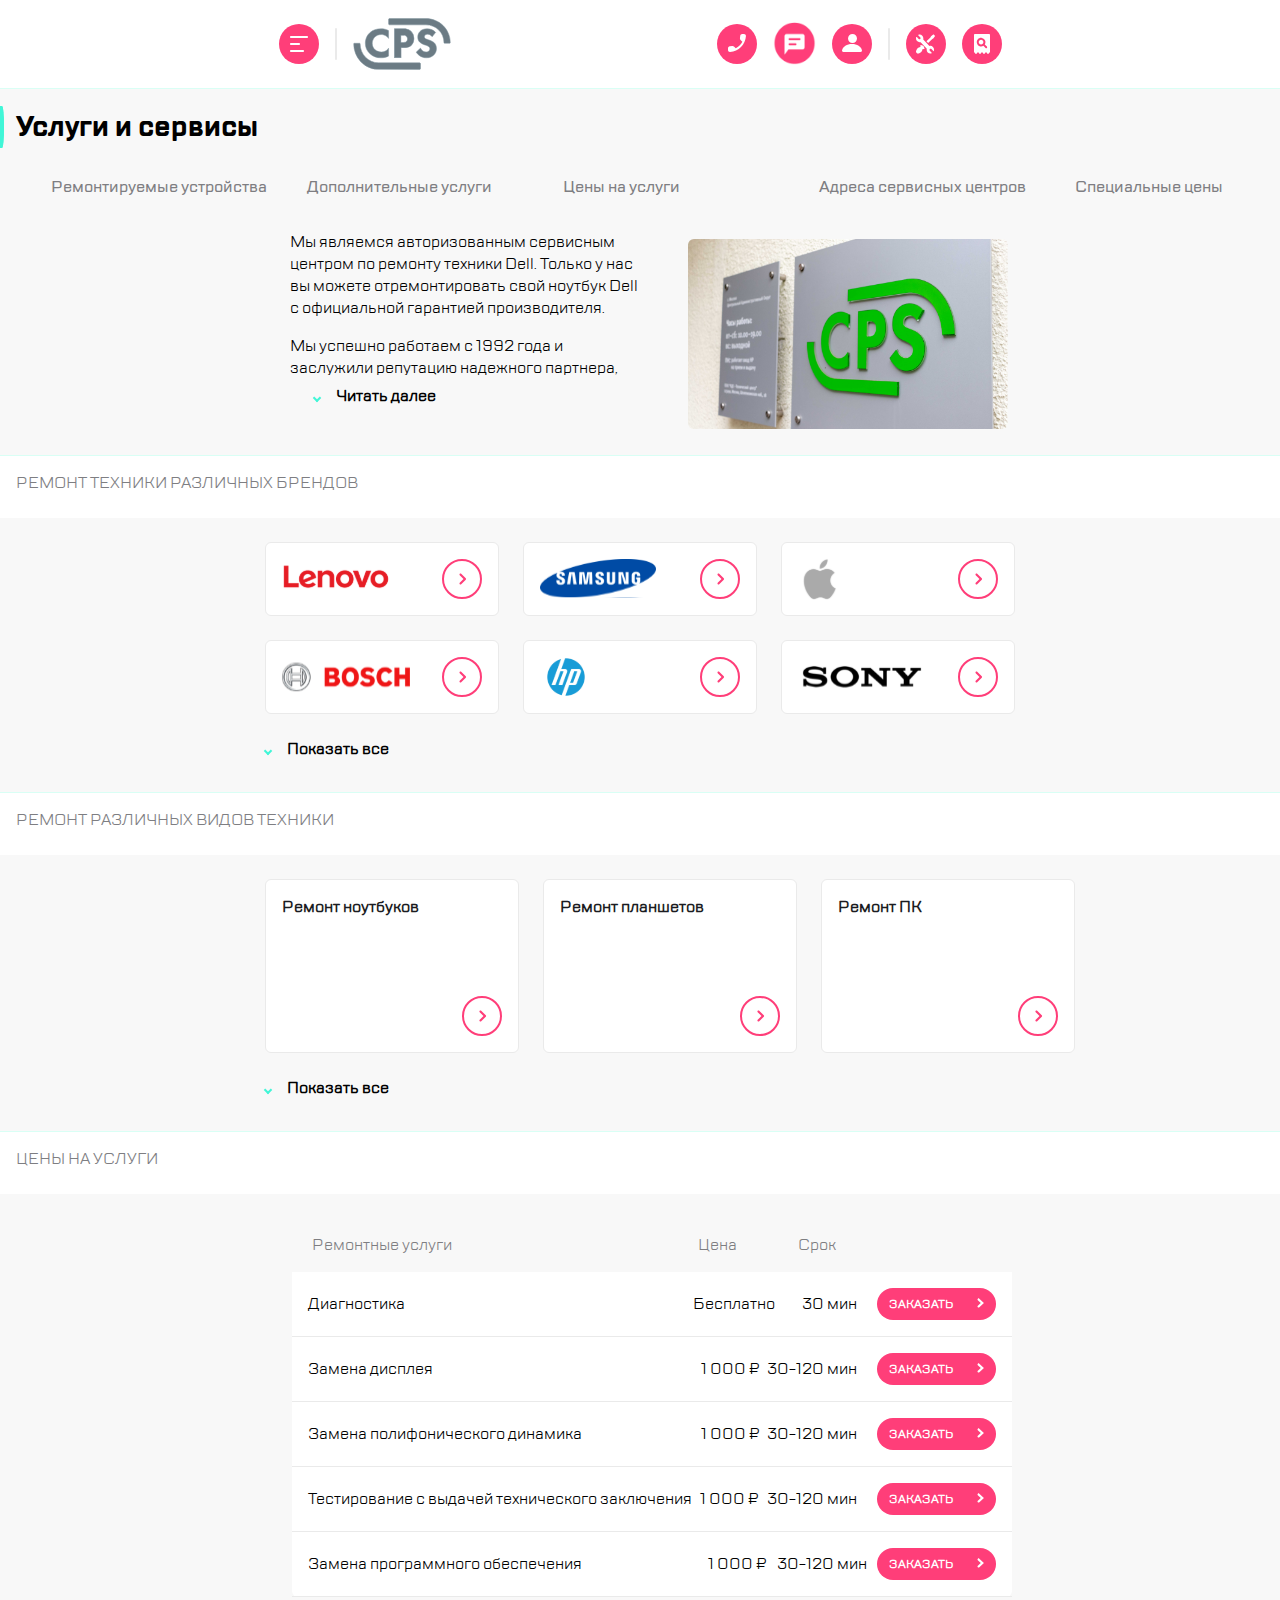
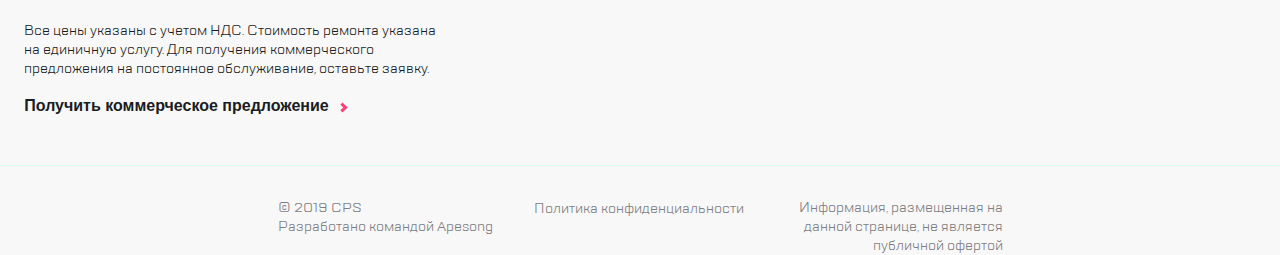
<file: index.html>
<!DOCTYPE html>
<html lang="ru">
<head>
    <meta charset="UTF-8">
    <meta name="viewport" content="width=device-width,user-scalable=no,initial-scale=1,maximum-scale=1,minimum-scale=1">
    <meta http-equiv="X-UA-Compatible" content="ie=edge">
    <title>Maket4</title>
<link href="style.css" rel="stylesheet"></head>
<body> 
        <div class="container">
        <div class="icons">
          <button tabindex="1" id="modal_menu__open" aria-label="Open menu"><span class="el-menu hide-l"><img src="img/menu.svg" class="icon-menu"></span></button>
          <div id="modal_menu">
  <div class="hamburger-menu">
    <div class="menu__box">
      <div class="menu__header">
        <span class="modal_menu__close menu__el-cancel hide-l"><img src="img/cancel.svg" class="menu__icon-cancel"></span>
        <img src="img/logo.svg" class="menu__icon-logo" alt="Photo">
        <button aria-label="Site search" type="button" class="modal_menu__button"><span class="menu__el-loop"><img src="img/loop.svg" class="menu__icon-loop"></span></button>
      </div>
      <ul class="menu__box-list">
        <li><a href="#" aria-label="Go to the repair section" class="menu__item">Ремонт техники</a></li>
        <li><a href="#" aria-label="Go to the section about services and services" class="menu__item">Услуги и сервисы</a></li>
        <li><a href="#" aria-label="Information for corporate clients" class="menu__item">Корпоративным клиентам</a></li>
        <li><a href="#" aria-label="Information for sellers of equipment" class="menu__item">Продавцам техники</a></li>
        <li><a href="#" aria-label="Information for partners" class="menu__item">Партнерам</a></li>
        <li><a href="#" aria-label="Information for manufacturers" class="menu__item">Производителям</a></li>
        <li><a href="#" aria-label="Addresses of our service centers" class="menu__item">Наши сервисные центры</a></li>
        <li><a href="#" aria-label="Go to contacts" class="menu__item">Контакты</a></li>
      </ul>
      <div class="menu__footer">
        <div class="icons-menu__footer">
          <button aria-label="Request a call" type="button" id="modal_call__open"><span class="menu__el-phone"><img src="img/phone.svg" class="menu__icon-phone"></span></button>
          <div id="modal_call">
            <div class="modal_call__content">
              <span class="modal_call__close modal_call__el-cancel"><img src="img/cancel.svg" class="modal_call__icon-cancel"></span>
              <p class="modal_call__title">Заказать звонок</p>
              <form action="/examples/php-scripts/telephone.php" method="post">
                <p><input type="tel" name="phone_number" class="modal_call__phone_form" list="tel-list" placeholder="Телефон" pattern="\+7\s?[\(]{0,1}9[0-9]{2}[\)]{0,1}\s?\d{3}[-]{0,1}\d{2}[-]{0,1}\d{2}"></p>
                <p class="modal_call__warning">Нажимая “отправить”, вы даете согласие на <a href="#" class="modal_call__warning_link">обработку персональных данных</a> и соглашаетесь с нашей <a href="#" class="modal_call__warning_link">политикой конфиденциальности</a></p>
                <p class="modal_call__send_form"><input type="submit" value="ОТПРАВИТЬ" class="modal_call__send_form_btn"><span><img src="img/arrowwhite.svg"></span></p>
                </form>
            </div>
          </div>
          <button aria-label="Go to chat" type="button"><img src="img/sms.png" class="menu__icon-sms"></button>
          <button aria-label="Go to my profile" type="button"><span class="menu__el-profile"><img src="img/profile.svg" class="menu__icon-profile"></span></button>
      </div>
      <div class="contacts">
        <a href="mailto:mail@cps.com">mail@cps.com</a>
        <a href="tel:8800890890">8 800 890 890</a>
      </div>  
        <ul class="lng">
          <li><button aria-label="Change language to Russian" autofocus type="button">RU</button></li>
          <li><button aria-label="Change language to English" type="button">EN</button></li>
          <li><button aria-label="Change language to Chinese" type="button">CN</button></li>
        </ul>
      </div>
      </div>
  </div>
</div>
          <img src="img/line.svg" class="icon-line hide-s hide-l">
          <img src="img/logo.svg" class="icon-logo hide-l">
          <button tabindex="1" aria-label="Open contacts" type="button"><span class="el-phone hide-l"><img src="img/phone.svg" class="hide-s icon-phone"></span></button>
          <button tabindex="2" aria-label="Open chat" type="button"><img src="img/sms.png" class="icon-sms hide-s hide-l"></button>
          <button tabindex="3" aria-label="Open profile" type="button"><span class="el-profile hide-l"><img src="img/profile.svg" class="hide-s icon-profile"></span></button>
          <img src="img/line.svg" class="icon-line hide-l">
          <button tabindex="4" aria-label="Write an application" type="button"><p class="icon-text_write hide-s hide-m">Статус ремонта</p><span class="el-settings"><img src="img/settings.svg" class="icon-settings"></span></button>
          <button tabindex="5" aria-label="Check my repair status" type="button"><p class="icon-text_check hide-s hide-m">Оставить заявку</p><span class="el-search"><img src="img/search.svg" class="icon-search"></span></button>
        </div>
        <div class="menu-header">
          <h1 class="title">Услуги и сервисы</h1>
          <div class="carousel">
            <div class="menu">
             <div class="menu-list hide-s hide-m menu-list_brand"><button tabindex="6" aria-label="See all brands" type="button">Ремонтируемые бренды</button></div>
             <div class="menu-list menu-list_device"><button tabindex="7" type="button" aria-label="See all devices" value="focus">Ремонтируемые устройства</button></div>
             <div class="menu-list hide-l menu-list_service"><button tabindex="8" aria-label="View additional services" type="button">Дополнительные услуги</button></div>
             <div class="menu-list menu-list_price"><button tabindex="9" aria-label="See prices fr services" type="button">Цены на услуги</button></div>
             <div class="menu-list menu-list_adress"><button tabindex="10" aria-label="View addresses of service centers" type="button">Адреса сервисных центров</button></div>
             <div class="menu-list menu-list_srecprice"><button tabindex="11" aria-label="See srecial prices" type="button">Специальные цены</button></div>
             <div class="menu-list menu-list_review"><button tabindex="12" aria-label="See reviews" type="button">Отзывы</button></div>
            </div>
          </div>
        </div>
      </div>
      
      <main class="about">
      <div class="spoiler">
        <label for="button" class="label__spoiler">Читать далее</label>
        <input tabindex="13" type="checkbox" id="button">
        <div class="xpandable-block">
          <p>Мы являемся авторизованным сервисным центром по ремонту техники Dell. Только у нас вы можете отремонтировать свой ноутбук Dell с официальной гарантией производителя.</p>
          <p>Мы успешно работаем с 1992 года и заслужили репутацию надежного партнера, что подтверждает большое количество постоянных клиентов. Мы гордимся тем, что к нам обращаются по рекомендациям и, в свою очередь, советуют нас родным и близким.</p></div>
        </div>
        <img src="img/Photo.png" alt="Photo" class="photo">
          <div class="wrapper-title"><h1 class="wrapper-title_title">Ремонт техники различных брендов</h1></div>
          <div class="swiper">
            <div class="swiper-wrapper brand_wrapper">
                  <div class="swiper-slide brand-slide">
                    <div class="brand-wrapper_slide">
                    <img src="img/lenovo.svg">
                    <button tabindex="14" aria-label="Open section lenovo" type="button" class="brand_slider-button"><span><img src="img/arrow.svg" class="arrow"></span></button>
                  </div>
                  </div>
                  <div class="swiper-slide brand-slide">
                    <div class="brand-wrapper_slide">
                    <img src="img/samsung.svg">
                    <button tabindex="15" aria-label="Open section samsung" type="button" class="brand_slider-button"><span><img src="img/arrow.svg" class="arrow"></span></button>
                  </div>
                  </div>
                  <div class="swiper-slide brand-slide">
                    <div class="brand-wrapper_slide">
                    <img src="img/apple.svg">
                    <button tabindex="16" aria-label="Open section apple" type="button" class="brand_slider-button"><span><img src="img/arrow.svg" class="arrow"></span></button>
                  </div>
                  </div>
                  <div class="swiper-slide brand-slide">
                    <div class="brand-wrapper_slide">
                    <img src="img/bosh.svg">
                    <button tabindex="17" aria-label="Open section bosh" type="button" class="brand_slider-button"><span><img src="img/arrow.svg" class="arrow"></span></button>
                  </div>
                  </div>
                  <div class="swiper-slide brand-slide">
                    <div class="brand-wrapper_slide">
                    <img src="img/hp.svg">
                    <button tabindex="18" aria-label="Open section hp" type="button" class="brand_slider-button"><span><img src="img/arrow.svg" class="arrow"></span></button>
                  </div>
                  </div>
                  <div class="swiper-slide hide-m brand-slide">
                    <div class="brand-wrapper_slide">
                    <img src="img/acer.svg">
                    <button tabindex="19" aria-label="Open section acer" type="button" class="brand_slider-button"><span><img src="img/arrow.svg" class="arrow"></span></button>
                  </div>
                  </div>
                  <div class="swiper-slide hide-m brand-slide">
                    <div class="brand-wrapper_slide">
                    <img src="img/viewsonic.svg">
                    <button tabindex="20" aria-label="Open section viewsonic" type="button" class="brand_slider-button"><span><img src="img/arrow.svg" class="arrow"></span></button>
                  </div>
                  </div>
                  <div class="swiper-slide brand-slide">
                    <div class="brand-wrapper_slide">
                    <img src="img/sony.svg">
                    <button tabindex="21" aria-label="Open section sony" type="button" class="brand_slider-button"><span><img src="img/arrow.svg" class="arrow"></span></button>
                  </div>
                  </div>
                  <div id="contentSpoilerBrand"><div class="open_slider_brand">
                  <div class="swiper-slide brand-slide">
                    <div class="brand-wrapper_slide">
                    <img src="img/lenovo.svg">
                    <button tabindex="22" aria-label="Open section lenovo" type="button" class="brand_slider-button"><span><img src="img/arrow.svg" class="arrow"></span></button>
                  </div>
                  </div>
                  <div class="swiper-slide hide-s brand-slide">
                    <div class="brand-wrapper_slide">
                    <img src="img/samsung.svg">
                    <button tabindex="23" aria-label="Open section samsung" type="button" class="brand_slider-button"><span><img src="img/arrow.svg" class="arrow"></span></button>
                  </div>
                  </div>
                  <div class="swiper-slide hide-s brand-slide">
                    <div class="brand-wrapper_slide">
                    <img src="img/apple.svg">
                    <button tabindex="24" aria-label="Open section apple" type="button" class="brand_slider-button"><span><img src="img/arrow.svg" class="arrow"></span></button>
                  </div>
                  </div>
                </div>
                </div>
                <a href="javascript:SpoilerBrand();" class="link_spoiler__brand" id="linkSpoilerBrand">Показать все</a>
            </div>
            <div class="swiper-pagination"></div>
          </div>
  <div class="wrapper-title"><h1 class="wrapper-title_title">Ремонт различных видов техники</h1></div>
  <div class="swiper">
    <div class="swiper-wrapper service_wrapper">
          <div class="swiper-slide service-slide">
            <div class="service_swiper-slide">
            <p>Ремонт ноутбуков</p>
            <button tabindex="25" aria-label="Open laptop repair section" type="button" class="service_slider-button"><span><img src="img/arrow.svg" class="arrow"></span></button>
          </div>
          </div>
          <div class="swiper-slide service-slide">
            <div class="service_swiper-slide">
            <p>Ремонт планшетов</p>
            <button tabindex="26" aria-label="Open the tablet repair section" type="button" class="service_slider-button"><span><img src="img/arrow.svg" class="arrow"></span></button>
          </div>
          </div>
          <div class="swiper-slide service-slide">
            <div class="service_swiper-slide">
            <p>Ремонт ПК</p>
            <button tabindex="27" aria-label="Open pc repair section" type="button" class="service_slider-button"><span><img src="img/arrow.svg" class="arrow"></span></button>
        </div>
          </div>
          <div class="swiper-slide hide-s hide-m service-slide">
            <div class="service_swiper-slide">
            <p>Ремонт мониторов</p>
            <button tabindex="28" aria-label="Open the monitor repair section" type="button" class="service_slider-button"><span><img src="img/arrow.svg" class="arrow"></span></button>
          </div>
          </div>
          <div class="swiper-slide service-slide hide-m hide-l">
            <div class="service_swiper-slide">
            <p>Ремонт ноутбуков</p>
            <button tabindex="29" aria-label="Open laptop repair section" type="button" class="service_slider-button"><span><img src="img/arrow.svg" class="arrow"></span></button>
          </div>
          </div>
          <div class="swiper-slide service-slide hide-m hide-l">
            <div class="service_swiper-slide">
            <p>Ремонт планшетов</p>
            <button tabindex="30" aria-label="Open the tablet repair section" type="button" class="service_slider-button"><span><img src="img/arrow.svg" class="arrow"></span></button>
          </div>
          </div>
          <div class="swiper-slide hide-m service-slide hide-l">
            <div class="service_swiper-slide">
            <p>Ремонт ПК</p>
            <button tabindex="31" aria-label="Open pc repair section" type="button" class="service_slider-button"><span><img src="img/arrow.svg" class="arrow"></span></button>
          </div>
          </div>
          <div class="swiper-slide service-slide hide-m hide-l">
            <div class="service_swiper-slide">
            <p>Ремонт мониторов</p>
            <button tabindex="32" aria-label="Open the monitor repair section" type="button" class="service_slider-button"><span><img src="img/arrow.svg" class="arrow"></span></button>
          </div>
          </div>
          <div class="swiper-slide service-slide hide-m hide-l">
            <div class="service_swiper-slide">
            <p>Ремонт ноутбуков</p>
            <button tabindex="33" aria-label="Open laptop repair section" type="button" class="service_slider-button"><span><img src="img/arrow.svg" class="arrow"></span></button>
          </div>
          </div>
          <div id="contentSpoilerService"><div class="open_slider_service hide-s">
          <div class="swiper-slide service-slide">
            <div class="service_swiper-slide">
            <p>Ремонт ноутбуков</p>
            <button tabindex="34" aria-label="Open laptop repair section" type="button" class="service_slider-button"><span><img src="img/arrow.svg" class="arrow"></span></button>
          </div>
          </div>
          <div class="swiper-slide hide-m service-slide">
            <div class="service_swiper-slide">
            <p>Ремонт планшетов</p>
            <button tabindex="35" aria-label="Open the tablet repair section" type="button" class="service_slider-button"><span><img src="img/arrow.svg" class="arrow"></span></button>
          </div>
          </div>
          <div class="swiper-slide hide-m service-slide">
            <div class="service_swiper-slide">
            <p>Ремонт ПК</p>
            <button tabindex="36" aria-label="Open pc repair section" type="button" class="service_slider-button"><span><img src="img/arrow.svg" class="arrow"></span></button>
          </div>
          </div>
          <div class="swiper-slide service-slide">
            <div class="service_swiper-slide">
            <p>Ремонт мониторов</p>
            <button tabindex="37" aria-label="Open the monitor repair section" type="button" class="service_slider-button"><span><img src="img/arrow.svg" class="arrow"></span></button>
          </div>
          </div>
          <div class="swiper-slide service-slide">
            <div class="service_swiper-slide">
            <p>Ремонт ноутбуков</p>
            <button tabindex="38" aria-label="Open laptop repair section" type="button" class="service_slider-button"><span><img src="img/arrow.svg" class="arrow"></span></button>
          </div>
          </div>
          <div class="swiper-slide service-slide">
            <div class="service_swiper-slide">
            <p>Ремонт планшетов</p>
            <button tabindex="39" aria-label="Open the tablet repair section" type="button" class="service_slider-button"><span><img src="img/arrow.svg" class="arrow"></span></button>
          </div>
          </div>
          <div class="swiper-slide service-slide">
            <div class="service_swiper-slide">
            <p>Ремонт ПК</p>
            <button tabindex="40" aria-label="Open pc repair section" type="button" class="service_slider-button"><span><img src="img/arrow.svg" class="arrow"></span></button>
          </div>
          </div>
        </div>
      </div>
      <a href="javascript:SpoilerService();" class="link_spoiler__service" id="linkSpoilerService">Показать все</a>
    </div>
    <div class="swiper-pagination"></div>
  </div>
  <div class="wrapper-title"><h1 class="wrapper-title_title">Цены на услуги</h1></div>
  <div class="swiper price_swiper">
    <div class="swiper-wrapper price_swiper-wrapper">
    <div class="price_swiper-wrapper hide-s">
        <div class="price-slider__services">
          <p class="price-slider__services_service">Ремонтные услуги</p>
          <p class="price-slider__services_price">Цена</p>
          <p class="price-slider__services_date">Срок</p>
      </div>
    </div>
        <div class="swiper-slide hide-m hide-l price-slide">
          <div class="price_swiper-slide">
            <p class="service-list">Ремонтные услуги</p>
            <p class="service">Тестирование с выдачей технического заключения</p>
            <p class="price-list">Цена</p>
            <p class="price">Бесплатно</p>
            <p class="date-list">Срок</p>
            <span class="price_span">
              <p class="date">30-120 мин</p>
              <button tabindex="41" aria-label="Checkout" type="button" class="price-slider_button">Заказать<span><img src="img/arrowwhite.svg"></span></button>
            </span>
        </div>
      </div>
          <div class="swiper-slide price-slide hide-m hide-l">
            <div class="price_swiper-slide">
            <p class="service-list">Ремонтные услуги</p>
            <p class="service service_diagnostic">Диагностика</p>
            <p class="price-list">Цена</p>
            <p class="price">Бесплатно</p>
            <p class="date-list">Срок</p>
            <span class="price_span">
              <p class="date">30-120 мин</p>
              <button tabindex="42" aria-label="Checkout" type="button" class="price-slider_button">Заказать<span><img src="img/arrowwhite.svg"></span></button>
            </span>
          </div>
          </div>
          <div class="swiper-slide price-slide hide-s">
            <div class="price_swiper-slide">
            <p class="service-list hide-m hide-l">Ремонтные услуги</p>
            <p class="service service_diagnostic">Диагностика</p>
            <p class="price-list hide-m hide-l">Цена</p>
            <p class="price">Бесплатно</p>
            <p class="date-list hide-m hide-l">Срок</p>
            <span class="price_span">
              <p class="date">30 мин</p>
              <button tabindex="43" aria-label="Checkout" type="button" class="price-slider_button">Заказать<span><img src="img/arrowwhite.svg"></span></button>
            </span>
          </div>
          </div>
        <div class="swiper-slide price-slide">
          <div class="price_swiper-slide">
            <p class="service-list hide-m hide-l">Ремонтные услуги</p>
            <p class="service service_display">Замена дисплея</p>
            <p class="price-list hide-m hide-l">Цена</p>
            <p class="price">1 000 ₽</p>
            <p class="date-list hide-m hide-l">Срок</p>
            <span class="price_span">
              <p class="date">30-120 мин</p>
              <button tabindex="44" aria-label="Checkout" type="button" class="price-slider_button">Заказать<span><img src="img/arrowwhite.svg"></span></button>
            </span>
          </div>
        </div>
          <div class="swiper-slide price-slide">
            <div class="price_swiper-slide">
            <p class="service-list hide-m hide-l">Ремонтные услуги</p>
            <p class="service service_speaker">Замена полифонического динамика</p>
            <p class="price-list hide-m hide-l">Цена</p>
            <p class="price">1 000 ₽</p>
            <p class="date-list hide-m hide-l">Срок</p>
            <span class="price_span">
              <p class="date">30-120 мин</p>
              <button tabindex="45" aria-label="Checkout" type="button" class="price-slider_button">Заказать<span><img src="img/arrowwhite.svg"></span></button>
            </span>
          </div>
          </div>
          <div class="swiper-slide price-slide">
            <div class="price_swiper-slide">
            <p class="service-list hide-m hide-l">Ремонтные услуги</p>
            <p class="service service_test">Тестирование с выдачей технического заключения</p>
            <p class="price-list hide-m hide-l">Цена</p>
            <p class="price">1 000 ₽</p>
            <p class="date-list hide-m hide-l">Срок</p>
            <span class="price_span">
              <p class="date">30-120 мин</p>
              <button tabindex="46" aria-label="Checkout" type="button" class="price-slider_button">Заказать<span><img src="img/arrowwhite.svg"></span></button>
            </span>
          </div>
          </div>
          <div class="hide-s price_swiper-slide">
            <p class="service service_software">Замена программного обеспечения</p>
            <p class="price price_software">1 000 ₽</p>
            <p class="date">30-120 мин</p>
            <button tabindex="47" aria-label="Checkout" type="button" class="price-slider_button">Заказать<span><img src="img/arrowwhite.svg"></span></button>
          </div>
        </div>
        <div class="swiper-pagination"></div>
    </div>
          <div class="warning">
            <p class="text_warning">Все цены указаны с учетом НДС. Стоимость ремонта указана на единичную услугу. Для получения коммерческого предложения на постоянное обслуживание, оставьте заявку.</p>
          </div>
          <div class="offer">
            <button tabindex="48" aria-label="Get a commercial offer" type="button" class="offer-button">Получить коммерческое предложение</button>        
          </div>
          </main>
        <footer>
          <div class="page-footer">
            <p class="copyright">© 2019 CPS<br> 
              Разработано командой Apesong</p>
            <button tabindex="49" aria-label="Privacy Policy" type="button" class="policy-button">Политика конфиденциальности</button>
            <p class="disclaimer">Информация, размещенная на данной странице, не является публичной офертой</p>
          </div>
        </footer>
<script src="./src/js/index.js"></script>   
<script>
  function SpoilerBrand() {
    const elementBrand = document.getElementById("contentSpoilerBrand");
            const textBrand = document.getElementById("linkSpoilerBrand");
            if(elementBrand.style.display == "block") {
                  elementBrand.style.display = "none";
              textBrand.innerHTML = "Показать все";
              }
            else {
              elementBrand.style.display = "block";
              textBrand.innerHTML = "Скрыть";
            }
          }
  </script>     
    <script>
      function SpoilerService() {
        const elementService = document.getElementById("contentSpoilerService");
                const textService = document.getElementById("linkSpoilerService");
                if(elementService.style.display == "block") {
                      elementService.style.display = "none";
                  textService.innerHTML = "Показать все";
                  }
                else {
                  elementService.style.display = "block";
                  textService.innerHTML = "Скрыть";
                }
              }
      </script>
<script type="text/javascript" src="./js/bundle.js"></script></body>
</html>
</file>
<file: style.css>
@font-face {
  font-family: 'TTLakes-Medium';
  src: url(./fonts/TTLakes-Medium.eot);
  src: url(./fonts/TTLakes-Medium.eot) format("eot"), url(./fonts/TTLakes-Medium.woff) format("woff"), url(./fonts/TTLakes-Medium.ttf) format("truetype");
  font-weight: normal;
  font-style: normal; }

@font-face {
  font-family: 'TTLakes-Regular';
  src: url(./fonts/TTLakes-Regular.eot);
  src: url(./fonts/TTLakes-Regular.eot) format("eot"), url(./fonts/TTLakes-Regular.woff) format("woff"), url(./fonts/TTLakes-Regular.ttf) format("truetype");
  font-weight: normal;
  font-style: normal; }

@font-face {
  font-family: 'TTLakes-Bold';
  src: url(./fonts/TTLakes-Bold.eot);
  src: url(./fonts/TTLakes-Bold.eot) format("eot"), url(./fonts/TTLakes-Bold.woff) format("woff"), url(./fonts/TTLakes-Bold.ttf) format("truetype");
  font-weight: normal;
  font-style: normal; }

@media (max-width: 991px) {
  body {
    margin: 0;
    padding: 0;
    display: flex;
    overflow-x: hidden;
    justify-content: center;
    flex-direction: column;
    font-family: 'TTLakes-Regular';
    background-color: #f8f8f8; }
  .hide-s {
    display: none !important; }
  .icon-text {
    display: none; }
  .icons {
    width: 320px;
    padding-left: 16px;
    padding-right: 16px;
    display: flex;
    flex-wrap: wrap;
    flex-direction: column;
    height: 88px;
    border-bottom: 1px solid #d9fff5;
    background-color: white;
    justify-content: space-between;
    gap: 16px; }
  .icon-menu {
    width: 18px;
    margin-top: 12px;
    height: 16px; }
  .el-menu {
    display: flex;
    justify-content: center;
    width: 40px;
    margin-top: 24px;
    background-color: #ff3e79;
    border-radius: 50%;
    height: 40px; }
  #modal_menu {
    display: none;
    position: fixed;
    z-index: 1;
    width: 320px;
    height: 100vh;
    background-color: white;
    left: 0; }
  .hamburger-menu {
    width: 320px;
    height: 1024px;
    font-family: 'TTLakes-Regular';
    margin: 0;
    padding: 0;
    box-shadow: 0 0 50px rgba(91, 88, 88, 0.5); }
  .menu__header button {
    display: inline-block;
    border: 0;
    padding: 0;
    margin: 0;
    text-align: center;
    background-color: white;
    cursor: pointer; }
  .menu__box {
    list-style-type: none;
    display: flex;
    flex-direction: column;
    margin-top: -20px;
    padding: 0; }
  .menu__box a {
    text-decoration: none;
    font-size: 16px;
    margin-left: 24px;
    color: black;
    cursor: pointer;
    font-weight: 500; }
  .menu__box a:hover {
    color: #7e7e82;
    transition: all 500ms ease; }
  .menu__box a:hover::before {
    content: '';
    width: 1px;
    margin: 0;
    position: absolute;
    left: 0;
    height: 30px;
    background-color: #41f6d7;
    border-bottom-right-radius: 500%;
    border-top-right-radius: 500%;
    border: 2px solid #41f6d7; }
  .menu__btn:hover {
    cursor: pointer; }
  .menu__header {
    display: flex;
    flex-direction: row;
    flex-wrap: wrap;
    justify-content: flex-start;
    padding-left: 24px;
    margin-top: 24px;
    width: 320px;
    gap: 16px; }
  .menu__icon-cancel {
    width: 16px;
    margin-top: 12px;
    height: 16px; }
  .menu__el-cancel {
    display: flex;
    justify-content: center;
    width: 40px;
    margin-top: 24px;
    margin-right: 5px;
    background-color: #ff3e79;
    border-radius: 50%;
    height: 40px; }
  .modal_menu__close:hover,
  .modal_menu__close:focus {
    cursor: pointer; }
  .menu__icon-logo {
    width: 91px;
    margin-top: 18px;
    margin-right: 65px;
    height: 51px; }
  .menu__icon-loop {
    width: 17px;
    margin-top: 11px;
    height: 17px; }
  .menu__el-loop {
    display: flex;
    margin-top: 24px;
    justify-content: center;
    width: 40px;
    background-color: #ff3e79;
    border-radius: 50%;
    height: 40px; }
  .menu__header button {
    cursor: pointer;
    background-color: white;
    border: 0; }
  .menu__box-list {
    display: flex;
    flex-direction: column;
    font-family: 'TTLakes-Regular';
    gap: 32px;
    margin-top: 30px;
    padding: 0;
    list-style: none; }
  .menu__box-list a {
    text-decoration: none;
    font-size: 16px;
    margin-left: 24px;
    color: black;
    cursor: pointer;
    font-weight: bold; }
  .menu__box-list a:hover {
    color: #7e7e82;
    transition: all 500ms ease; }
  .menu__box-list a:hover::before {
    content: '';
    width: 1px;
    margin: 0;
    position: absolute;
    left: 0;
    height: 30px;
    background-color: #41f6d7;
    border-bottom-right-radius: 500%;
    border-top-right-radius: 500%;
    border: 2px solid #41f6d7; }
  .menu__footer {
    margin-left: 15px;
    padding: 0; }
  .icons-menu__footer {
    display: flex;
    flex-direction: row;
    gap: 10px; }
  .icons-menu__footer button {
    display: inline-block;
    border: 0;
    text-align: center;
    background-color: white;
    cursor: pointer; }
  .menu__icon-phone {
    width: 18px;
    margin-top: 10px;
    height: 18px; }
  .menu__el-phone {
    margin-top: 24px;
    display: flex;
    justify-content: center;
    width: 40px;
    background-color: #ff3e79;
    border-radius: 50%;
    height: 40px; }
  #modal_call {
    display: none;
    position: fixed;
    z-index: 1;
    left: 0;
    top: 0;
    width: 320px;
    height: 100%;
    background-color: white; }
  .modal_call__icon-cancel {
    width: 16px;
    margin-top: 12px;
    height: 16px; }
  .modal_call__el-cancel {
    display: flex;
    justify-content: center;
    width: 40px;
    margin-right: -15px;
    background-color: #ff3e79;
    border-radius: 50%;
    height: 40px; }
  .modal_call__close {
    margin-left: 24px;
    margin-top: 24px;
    margin-bottom: 40px; }
  .modal_call__close:hover,
  .modal_call__close:focus {
    color: black;
    text-decoration: none;
    cursor: pointer; }
  .modal_call__title {
    font-size: 24px;
    font-weight: bold;
    color: #1b1c21;
    margin: 0;
    margin-left: 16px;
    padding: 0;
    margin-bottom: 24px; }
  .modal_call__title::before {
    content: '';
    width: 1px;
    margin: 0;
    position: absolute;
    left: 0;
    height: 30px;
    background-color: #41f6d7;
    border-bottom-right-radius: 500%;
    border-top-right-radius: 500%;
    border: 2px solid #41f6d7; }
  .modal_call__phone_form {
    width: 270px;
    height: 48px;
    border: 1px solid #eaeaea;
    border-radius: 8px;
    font-size: 16px;
    color: #b5b6bc;
    font-family: 'TTLakes-Regular';
    margin-left: 16px;
    padding-left: 16px; }
  .modal_call__send_form:hover {
    cursor: pointer; }
  .modal_call__warning {
    font-size: 14px;
    font-family: 'TTLakes-Regular';
    width: 288px;
    height: 64px;
    font-weight: bold;
    margin-left: 16px;
    color: #7e7e82;
    margin-bottom: 28px; }
  .modal_call__warning_link {
    color: #ff3e79 !important;
    font-size: 14px !important;
    margin: 0 !important;
    font-weight: bold !important;
    font-family: 'TTLakes-Regular'; }
  .modal_call__warning_link:hover {
    color: #ff3e79;
    font-weight: bold; }
  .modal_call__send_form {
    background-color: #ff3e79;
    border-radius: 16px;
    border: 0;
    margin-left: 168px;
    width: 136px;
    height: 32px; }
  .modal_call__send_form_btn {
    color: white;
    font-size: 12px;
    margin-top: 6px;
    margin-left: 15px;
    margin-right: 8px;
    background-color: #ff3e79;
    border: 0;
    font-family: 'TTLakes-Regular';
    font-weight: bold; }
  .menu__icon-sms {
    width: 43px;
    margin-top: 22px;
    height: 43px; }
  .menu__icon-profile {
    width: 20px;
    margin-top: 10px;
    height: 18px; }
  .menu__el-profile {
    margin-top: 24px;
    display: flex;
    justify-content: center;
    width: 40px;
    background-color: #ff3e79;
    border-radius: 50%;
    height: 40px; }
  .contacts {
    display: flex;
    flex-direction: column; }
  .contacts a[href^='mailto:'] {
    font-size: 16px;
    font-weight: 500;
    margin: 0;
    text-decoration: none;
    color: black;
    margin-top: 16px;
    padding: 0; }
  .contacts a[href^='tel:'] {
    font-size: 24px;
    font-weight: bold;
    font-family: 'TTLakes-Bold';
    margin: 0;
    color: black;
    text-decoration: none;
    margin-top: 12px;
    padding: 0; }
  .lng {
    list-style-type: none;
    display: flex;
    flex-direction: row;
    gap: 7px;
    text-transform: uppercase;
    margin: 0;
    padding: 0;
    margin-top: 40px;
    font-size: 24px; }
  .lng button {
    display: inline-block;
    border: 0;
    text-align: center;
    background-color: white;
    cursor: pointer; }
  .lng button:hover {
    color: #7e7e82; }
  .lng button:focus {
    color: #7e7e82;
    outline: none; }
  .icon-logo {
    margin-top: 19px; }
  .icon-line {
    margin-bottom: 24px; }
  .icon-search {
    width: 16px;
    margin-top: 10px;
    height: 20px; }
  .el-search {
    display: flex;
    margin-top: 24px;
    justify-content: center;
    width: 40px;
    background-color: #ff3e79;
    border-radius: 50%;
    height: 40px; }
  .icon-settings {
    width: 19px;
    margin-top: 10px;
    height: 20px; }
  .el-settings {
    margin-top: 24px;
    display: flex;
    justify-content: center;
    width: 40px;
    background-color: #ff3e79;
    border-radius: 50%;
    height: 40px; }
  .icons button {
    display: flex;
    gap: 8px;
    border: 0;
    padding: 0;
    margin: 0;
    text-align: center;
    background-color: #f8f8f8;
    cursor: pointer; }
  .title {
    font-size: 28px;
    font-family: 'TTLakes-Bold'; }
  .title::before {
    content: '';
    margin-right: 12px;
    background-color: #41f6d7;
    border-bottom-right-radius: 500%;
    border-top-right-radius: 500%;
    border: 2px solid #41f6d7; }
  .carousel {
    flex-wrap: wrap;
    display: flex;
    flex-direction: row;
    height: 50px;
    margin-left: 32px;
    width: 100%;
    overflow: hidden; }
  .carousel::-webkit-scrollbar {
    display: none; }
  .menu {
    display: flex;
    margin: 0;
    padding: 0;
    flex-direction: row;
    width: 1545px !important;
    flex-wrap: nowrap; }
  * {
    -webkit-user-select: none;
       -moz-user-select: none;
        -ms-user-select: none;
            user-select: none; }
  .menu-list {
    width: 260px;
    height: 40px; }
  .menu-list button {
    display: inline-block;
    color: #7e7e82;
    background-color: #f8f8f8;
    font-size: 16px;
    border: 0;
    margin-bottom: 22px;
    font-family: 'TTLakes-Medium';
    padding: 8px 16px;
    border: 3px solid transparent;
    font-weight: 500;
    text-align: center;
    cursor: pointer; }
  .menu-list button:hover {
    border: 2px solid #b8ffec;
    border-radius: 6px;
    background-color: white; }
  .about {
    display: flex;
    justify-content: center;
    flex-wrap: wrap; }
  .spoiler {
    margin-left: 18px;
    display: flex;
    flex-direction: column;
    justify-content: center; }
  .spoiler label {
    font-weight: bold; }
  .xpandable-block {
    height: 130px;
    width: 330px;
    overflow: hidden;
    order: 0;
    color: #1b1c21;
    font-weight: 500;
    margin-bottom: 16px; }
  .xpand-button {
    order: 1; }
  input[type='checkbox'] {
    display: none; }
  input[type='checkbox']:checked + .xpandable-block {
    height: auto; }
  .label__spoiler {
    order: 1;
    font-weight: bold;
    align-self: flex-start;
    font-size: 16px;
    color: black;
    cursor: pointer; }
  .label__spoiler::before {
    content: '';
    margin-left: 24px;
    border: solid #41f6d7;
    border-width: 0 2px 2px 0;
    display: inline-block;
    padding: 2px;
    transform: rotate(45deg);
    -webkit-transform: rotate(45deg);
    margin-right: 16px; }
  .photo {
    margin-top: 24px;
    width: 320px;
    margin-bottom: 24px; }
  .wrapper-title {
    border-top: 1px solid #d9fff5;
    background-color: white;
    padding: 16px;
    width: 320px;
    margin: 0;
    margin-bottom: 16px; }
  .wrapper-title_title {
    width: 288px;
    font-size: 16px;
    margin: 0;
    padding: 0;
    text-transform: uppercase;
    color: #7e7e82;
    font-family: 'TTLakes-Regular';
    font-weight: 400; }
  .swiper {
    width: 350px; }
  .brand-wrapper_slide {
    width: 220px;
    height: 72px;
    display: flex;
    align-items: center;
    display: flex;
    justify-content: space-between; }
  .swiper-wrapper {
    display: flex;
    flex-direction: row; }
  .brand-slide {
    width: 220px;
    height: 72px;
    margin-bottom: 16px;
    border-radius: 6px;
    border: 1px solid #eaeaea;
    background-color: white;
    padding: 0 16px 0 16px; }
  .brand_slider-button {
    width: 40px;
    height: 40px;
    background-color: white;
    border-radius: 20px;
    border: 2px solid #ff3e79;
    padding-top: 4px;
    padding-left: 8px; }
  .brand_slider-button:hover {
    cursor: pointer; }
  .arrow {
    width: 8px;
    height: 12px; }
  .swiper-pagination {
    position: relative !important;
    margin-bottom: 10px; }
  .swiper-pagination-bullet {
    width: 12px;
    background: #dddddd;
    height: 12px; }
  .link_spoiler__brand {
    display: none; }
  .swiper-pagination-bullet-active {
    background: #b5b6bc; }
  .service_swiper-wrapper {
    display: flex;
    flex-direction: row; }
  .service_swiper-slide {
    width: 220px;
    height: 140px;
    margin-bottom: 16px;
    border-radius: 6px;
    border: 1px solid #eaeaea;
    background-color: white;
    align-items: center;
    display: flex;
    justify-content: space-between;
    padding: 16px; }
  .service_swiper-slide p {
    font-family: 'TTLakes-Regular';
    font-weight: bold;
    align-self: flex-start;
    margin: 0;
    font-size: 16px; }
  .service_slider-button {
    width: 40px;
    height: 40px;
    background-color: white;
    border-radius: 20px;
    border: 2px solid #ff3e79;
    padding-top: 4px;
    align-self: flex-end;
    padding-left: 8px; }
  .service_slider-button:hover {
    cursor: pointer; }
  .service_swiper-pagination-bullet {
    width: 12px;
    height: 12px; }
  .link_spoiler__service {
    display: none; }
  .price_swiper-slide {
    width: 240px;
    height: 180px;
    display: flex;
    margin-bottom: 16px;
    font-size: 14px;
    color: #1b1c21;
    flex-direction: column;
    background-color: white;
    border: 1px solid #eaeaea;
    border-radius: 6px;
    gap: 4px;
    padding: 16px; }
  .price_span {
    display: flex;
    justify-content: space-between;
    flex-direction: row; }
  .price-slider_button {
    width: 119px !important;
    height: 32px;
    background-color: #ff3e79;
    border-radius: 16px;
    border: 0;
    color: white;
    font-size: 12px;
    font-weight: bold;
    font-family: 'TTLakes-Regular';
    text-transform: uppercase;
    width: 90px;
    display: flex;
    justify-content: space-between;
    padding: 8px 12px; }
  .price-slider_button:hover {
    cursor: pointer; }
  .date-list,
  .price-list,
  .service-list {
    color: #7e7e82;
    width: 200px;
    margin: 0; }
  .date,
  .price,
  .service {
    margin: 0 0 10px 0; }
  .warning {
    width: 350px;
    align-self: center;
    margin-left: 16px; }
  .text_warning {
    font-size: 14px;
    color: #1b1c21;
    width: 270px;
    margin: 0;
    padding: 0;
    margin-bottom: 24px; }
  .offer {
    margin-left: 16px;
    width: 350px; }
  .offer-button {
    font-size: 16px;
    color: #1b1c21;
    font-weight: bold;
    width: 210px;
    text-align: left;
    background-color: #f8f8f8;
    line-height: 1.5;
    border: 0;
    padding-bottom: 40px;
    border-bottom: 1px solid #d9fff5;
    border-width: auto;
    margin-bottom: 40px; }
  .offer-button:hover {
    cursor: pointer; }
  .offer-button::after {
    content: '';
    margin-left: 10px;
    border: solid #ff3e79;
    border-width: 0 3px 3px 0;
    display: inline-block;
    padding: 2px;
    transform: rotate(-45deg);
    -webkit-transform: rotate(-45deg); }
  .page-footer {
    font-size: 14px;
    color: #7e7e82;
    font-family: 'TTLakes-Regular';
    margin-top: -35px; }
  .copyright {
    text-align: center;
    margin-bottom: 16px; }
  .policy-button {
    margin-left: 53px;
    font-size: 14px;
    color: #7e7e82;
    font-family: 'TTLakes-Regular';
    border: 0;
    background-color: #f8f8f8;
    margin-bottom: 16px; }
  .policy-button:hover {
    cursor: pointer;
    text-decoration: underline; }
  .disclaimer {
    width: 312px;
    text-align: center;
    margin-bottom: 19px;
    margin: 0; } }

@media (min-width: 992px) {
  body {
    width: 768;
    margin: 0;
    padding: 0;
    display: flex;
    align-content: center;
    flex-direction: column;
    overflow-x: hidden;
    font-family: 'TTLakes-Regular';
    background-color: #f8f8f8; }
  .hide-m {
    display: none !important; }
  .icon-text {
    display: none; }
  .icons {
    display: flex;
    flex-wrap: wrap;
    height: 88px;
    background-color: white;
    justify-content: center;
    border-bottom: 1px solid #d9fff5;
    gap: 16px; }
  .icon-menu {
    width: 18px;
    margin-top: 12px;
    height: 16px; }
  .el-menu {
    display: flex;
    justify-content: center;
    width: 40px;
    margin-top: 24px;
    background-color: #ff3e79;
    border-radius: 50%;
    height: 40px; }
  #modal_menu {
    display: none;
    position: fixed;
    z-index: 1;
    width: 100%;
    height: 900px;
    background-color: rgba(255, 255, 255, 0.962);
    overflow: scroll;
    left: 0; }
  .hamburger-menu {
    width: 320px;
    height: 1130px;
    font-family: 'TTLakes-Regular';
    margin: 0;
    padding: 0; }
  .menu__header button {
    display: inline-block;
    border: 0;
    padding: 0;
    margin: 0;
    text-align: center;
    background-color: white;
    cursor: pointer; }
  .menu__box {
    box-shadow: 0 0 50px rgba(91, 88, 88, 0.5);
    list-style-type: none;
    display: flex;
    background-color: white;
    flex-direction: column;
    margin-top: -20px;
    padding: 0; }
  .menu__box a {
    text-decoration: none;
    font-size: 16px;
    margin-left: 24px;
    color: black;
    cursor: pointer;
    font-weight: 500; }
  .menu__box a:hover {
    color: #7e7e82;
    transition: all 500ms ease; }
  .menu__box a:hover::before {
    content: '';
    width: 1px;
    margin: 0;
    position: absolute;
    left: 0;
    height: 30px;
    background-color: #41f6d7;
    border-bottom-right-radius: 500%;
    border-top-right-radius: 500%;
    border: 2px solid #41f6d7; }
  .menu__btn:hover {
    cursor: pointer; }
  .menu__header {
    display: flex;
    flex-direction: row;
    flex-wrap: wrap;
    justify-content: flex-start;
    padding-left: 24px;
    margin-top: 24px;
    width: 320px;
    gap: 16px; }
  .menu__icon-cancel {
    width: 16px;
    margin-top: 12px;
    height: 16px; }
  .menu__el-cancel {
    display: flex;
    justify-content: center;
    width: 40px;
    margin-top: 24px;
    margin-right: 5px;
    background-color: #ff3e79;
    border-radius: 50%;
    height: 40px; }
  .modal_menu__close:hover,
  .modal_menu__close:focus {
    cursor: pointer; }
  .menu__icon-logo {
    width: 91px;
    margin-top: 18px;
    margin-right: 65px;
    height: 51px; }
  .menu__icon-loop {
    width: 17px;
    margin-top: 11px;
    height: 17px; }
  .menu__el-loop {
    display: flex;
    margin-top: 24px;
    justify-content: center;
    width: 40px;
    background-color: #ff3e79;
    border-radius: 50%;
    height: 40px; }
  .menu__header button {
    cursor: pointer;
    background-color: white;
    border: 0; }
  .menu__box-list {
    display: flex;
    flex-direction: column;
    font-family: 'TTLakes-Regular';
    gap: 32px;
    margin-bottom: 268px;
    margin-top: 30px;
    padding: 0;
    list-style: none; }
  .menu__box-list a {
    text-decoration: none;
    font-size: 16px;
    margin-left: 24px;
    color: black;
    cursor: pointer;
    font-weight: bold; }
  .menu__box-list a:hover {
    color: #7e7e82;
    transition: all 500ms ease; }
  .menu__box-list a:hover::before {
    content: '';
    width: 1px;
    margin: 0;
    position: absolute;
    left: 0;
    height: 30px;
    background-color: #41f6d7;
    border-bottom-right-radius: 500%;
    border-top-right-radius: 500%;
    border: 2px solid #41f6d7; }
  .menu__footer {
    margin-left: 15px;
    padding: 0; }
  .icons-menu__footer {
    display: flex;
    flex-direction: row;
    gap: 10px; }
  .icons-menu__footer button {
    display: inline-block;
    border: 0;
    text-align: center;
    background-color: white;
    cursor: pointer; }
  .menu__icon-phone {
    width: 18px;
    margin-top: 10px;
    height: 18px; }
  .menu__el-phone {
    margin-top: 24px;
    display: flex;
    justify-content: center;
    width: 40px;
    background-color: #ff3e79;
    border-radius: 50%;
    height: 40px; }
  #modal_call {
    display: none;
    position: fixed;
    z-index: 1;
    left: 0;
    top: 0;
    width: 320px;
    height: 100%;
    background-color: white; }
  .modal_call__icon-cancel {
    width: 16px;
    margin-top: 12px;
    height: 16px; }
  .modal_call__el-cancel {
    display: flex;
    justify-content: center;
    width: 40px;
    margin-right: -15px;
    background-color: #ff3e79;
    border-radius: 50%;
    height: 40px; }
  .modal_call__close {
    margin-left: 24px;
    margin-top: 24px;
    margin-bottom: 40px; }
  .modal_call__close:hover,
  .modal_call__close:focus {
    color: black;
    text-decoration: none;
    cursor: pointer; }
  .modal_call__title {
    font-size: 24px;
    font-weight: bold;
    color: #1b1c21;
    margin: 0;
    margin-left: 16px;
    padding: 0;
    margin-bottom: 24px; }
  .modal_call__title::before {
    content: '';
    width: 1px;
    margin: 0;
    position: absolute;
    left: 0;
    height: 30px;
    background-color: #41f6d7;
    border-bottom-right-radius: 500%;
    border-top-right-radius: 500%;
    border: 2px solid #41f6d7; }
  .modal_call__phone_form {
    width: 270px;
    height: 48px;
    border: 1px solid #eaeaea;
    border-radius: 8px;
    font-size: 16px;
    color: #b5b6bc;
    font-family: 'TTLakes-Regular';
    margin-left: 16px;
    padding-left: 16px; }
  .modal_call__warning {
    font-size: 14px;
    font-family: 'TTLakes-Regular';
    width: 288px;
    height: 64px;
    font-weight: bold;
    margin-left: 16px;
    color: #7e7e82;
    margin-bottom: 28px; }
  .modal_call__warning_link {
    color: #ff3e79 !important;
    font-size: 14px !important;
    margin: 0 !important;
    font-weight: bold !important;
    font-family: 'TTLakes-Regular'; }
  .modal_call__warning_link:hover {
    color: #ff3e79;
    font-weight: bold; }
  .modal_call__send_form {
    background-color: #ff3e79;
    border-radius: 16px;
    border: 0;
    margin-left: 168px;
    width: 136px;
    height: 32px; }
  .modal_call__send_form_btn {
    color: white;
    font-size: 12px;
    margin-top: 6px;
    margin-left: 15px;
    margin-right: 8px;
    background-color: #ff3e79;
    border: 0;
    font-family: 'TTLakes-Regular';
    font-weight: bold; }
  .modal_call__send_form:hover {
    cursor: pointer; }
  .menu__icon-sms {
    width: 43px;
    margin-top: 22px;
    height: 43px; }
  .menu__icon-profile {
    width: 20px;
    margin-top: 10px;
    height: 18px; }
  .menu__el-profile {
    margin-top: 24px;
    display: flex;
    justify-content: center;
    width: 40px;
    background-color: #ff3e79;
    border-radius: 50%;
    height: 40px; }
  .contacts {
    display: flex;
    flex-direction: column; }
  .contacts a[href^='mailto:'] {
    font-size: 16px;
    font-weight: 500;
    margin: 0;
    text-decoration: none;
    color: black;
    margin-top: 16px;
    padding: 0; }
  .contacts a[href^='tel:'] {
    font-size: 24px;
    font-weight: bold;
    font-family: 'TTLakes-Bold';
    margin: 0;
    color: black;
    text-decoration: none;
    margin-top: 12px;
    padding: 0; }
  .lng {
    list-style-type: none;
    display: flex;
    flex-direction: row;
    gap: 7px;
    text-transform: uppercase;
    margin: 0;
    padding: 0;
    margin-top: 40px;
    font-size: 24px; }
  .lng button {
    display: inline-block;
    border: 0;
    text-align: center;
    background-color: white;
    cursor: pointer; }
  .lng button:hover {
    color: #7e7e82; }
  .lng button:focus {
    color: #7e7e82;
    outline: none; }
  .icon-search {
    width: 16px;
    margin-top: 10px;
    height: 20px; }
  .el-search {
    display: flex;
    margin-top: 24px;
    justify-content: center;
    width: 40px;
    background-color: #ff3e79;
    border-radius: 50%;
    height: 40px; }
  .icon-settings {
    width: 19px;
    margin-top: 10px;
    height: 20px; }
  .el-settings {
    margin-top: 24px;
    display: flex;
    justify-content: center;
    width: 40px;
    background-color: #ff3e79;
    border-radius: 50%;
    height: 40px; }
  .icon-phone {
    width: 18px;
    margin-top: 10px;
    height: 18px; }
  .el-phone {
    margin-top: 24px;
    display: flex;
    justify-content: center;
    width: 40px;
    background-color: #ff3e79;
    border-radius: 50%;
    height: 40px; }
  .icon-sms {
    width: 43px;
    margin-top: 22px;
    height: 43px; }
  .icon-profile {
    width: 20px;
    margin-top: 10px;
    height: 18px; }
  .el-profile {
    margin-top: 24px;
    display: flex;
    justify-content: center;
    width: 40px;
    background-color: #ff3e79;
    border-radius: 50%;
    height: 40px; }
  .icon-logo {
    margin-right: 250px; }
  .icons button {
    display: flex;
    gap: 8px;
    border: 0;
    padding: 0;
    margin: 0;
    text-align: center;
    background-color: white;
    cursor: pointer; }
  .title {
    font-size: 28px;
    font-family: 'TTLakes-Bold'; }
  .title::before {
    content: '';
    margin-right: 12px;
    background-color: #41f6d7;
    border-bottom-right-radius: 500%;
    border-top-right-radius: 500%;
    border: 2px solid #41f6d7; }
  .carousel {
    flex-wrap: wrap;
    display: flex;
    flex-direction: row;
    height: 50px;
    margin-left: 32px;
    width: 100%;
    overflow: hidden; }
  .carousel::-webkit-scrollbar {
    display: none; }
  .menu {
    display: flex;
    margin: 0;
    padding: 0;
    flex-direction: row;
    width: 1536px !important;
    flex-wrap: nowrap; }
  * {
    -webkit-user-select: none;
       -moz-user-select: none;
        -ms-user-select: none;
            user-select: none; }
  .menu-list {
    width: 260px;
    height: 40px; }
  .menu-list button {
    display: inline-block;
    color: #7e7e82;
    font-size: 16px;
    font-family: 'TTLakes-Medium';
    background-color: #f8f8f8;
    border: 0;
    margin-bottom: 22px;
    padding: 8px 16px;
    border: 3px solid transparent;
    font-weight: 500;
    text-align: center;
    cursor: pointer; }
  .menu-list button:hover {
    border: 2px solid #b8ffec;
    border-radius: 6px;
    background-color: white; }
  .about {
    background-color: #f8f8f8;
    display: flex;
    justify-content: center;
    flex-wrap: wrap;
    flex-direction: row; }
  .spoiler {
    margin-left: 18px;
    display: flex;
    flex-direction: column;
    justify-content: center; }
  .spoiler label {
    font-weight: bold; }
  .xpandable-block {
    height: 160px;
    width: 350px;
    overflow: hidden;
    order: 0; }
  .xpand-button {
    order: 1; }
  input[type='checkbox'] {
    display: none; }
  input[type='checkbox']:checked + .xpandable-block {
    height: auto; }
  .label__spoiler {
    order: 1;
    font-weight: bold;
    margin-top: 10px;
    align-self: flex-start;
    font-size: 16px;
    cursor: pointer;
    margin-bottom: 48px; }
  .label__spoiler::before {
    content: '';
    margin-left: 24px;
    border: solid #41f6d7;
    border-width: 0 2px 2px 0;
    display: inline-block;
    padding: 2px;
    transform: rotate(45deg);
    -webkit-transform: rotate(45deg);
    margin-right: 16px; }
  .photo {
    margin-top: 24px;
    width: 320px;
    margin-left: 48px;
    height: 190px;
    border-radius: 6px; }
  .wrapper-title {
    border-top: 1px solid #d9fff5;
    background-color: white;
    padding: 16px;
    width: 100%;
    height: 30px;
    margin: 0;
    margin-bottom: 24px; }
  .wrapper-title_title {
    font-size: 16px;
    margin: 0;
    padding: 0;
    text-transform: uppercase;
    color: #7e7e82;
    font-family: 'TTLakes-Regular';
    font-weight: 400; }
  .swiper {
    width: 750px;
    display: inline-block; }
  .swiper-wrapper {
    display: flex;
    flex-direction: row;
    gap: 24px;
    align-self: center;
    flex-wrap: wrap; }
  .brand-wrapper_slide {
    width: 200px;
    height: 72px;
    border-radius: 6px;
    border: 1px solid #eaeaea;
    background-color: white;
    align-items: center;
    display: flex;
    justify-content: space-between;
    padding: 0 16px 0 16px; }
  .brand_slider-button {
    width: 40px;
    height: 40px;
    background-color: white;
    border-radius: 20px;
    border: 2px solid #ff3e79;
    padding-top: 4px;
    padding-left: 8px; }
  .brand_slider-button:hover {
    cursor: pointer; }
  .arrow {
    width: 8px;
    height: 12px; }
  #contentSpoilerBrand {
    display: none; }
  .open_slider_brand {
    display: flex;
    flex-direction: row;
    width: 768px;
    flex-wrap: wrap;
    gap: 24px; }
  .link_spoiler__brand {
    margin-bottom: 32px;
    font-size: 16px;
    font-weight: bold;
    font-family: 'TTLakes-Regular';
    color: black;
    text-decoration: none; }
  .link_spoiler__brand::before {
    content: '';
    border: solid #41f6d7;
    border-width: 0 2px 2px 0;
    display: inline-block;
    padding: 2px;
    transform: rotate(45deg);
    -webkit-transform: rotate(45deg);
    margin-right: 16px; }
  .service_wrapper {
    width: 810px;
    display: flex;
    flex-direction: row; }
  .service-slide {
    display: flex;
    flex-direction: row;
    gap: 24px;
    flex-wrap: wrap; }
  .service_swiper-slide {
    width: 220px;
    height: 140px;
    display: flex;
    font-size: 16px;
    color: #1b1c21;
    padding: 16px;
    background-color: white;
    font-weight: bold;
    justify-content: space-between;
    border: 1px solid #eaeaea;
    border-radius: 6px; }
  .service_swiper-slide p {
    align-self: flex-start;
    margin: 0; }
  .service_slider-button {
    width: 40px;
    height: 40px;
    background-color: white;
    border-radius: 20px;
    align-self: flex-end;
    border: 2px solid #ff3e79;
    padding-top: 4px;
    padding-left: 8px; }
  .service_slider-button:hover {
    cursor: pointer; }
  #contentSpoilerService {
    display: none; }
  .open_slider_service {
    display: flex;
    flex-direction: row;
    width: 810px;
    flex-wrap: wrap;
    gap: 24px; }
  .link_spoiler__service {
    margin-bottom: 32px;
    font-size: 16px;
    font-weight: bold;
    font-family: 'TTLakes-Regular';
    color: black;
    text-decoration: none; }
  .link_spoiler__service::before {
    content: '';
    border: solid #41f6d7;
    border-width: 0 2px 2px 0;
    display: inline-block;
    padding: 2px;
    transform: rotate(45deg);
    -webkit-transform: rotate(45deg);
    margin-right: 16px; }
  .price_swiper {
    margin-bottom: 24px;
    display: flex;
    flex-direction: column;
    width: 720px;
    margin-left: 24px;
    background-color: white;
    border-radius: 6px; }
  .price_swiper-wrapper {
    display: block; }
  .price_swiper-slide {
    width: 688px;
    display: flex;
    padding-left: 16px;
    padding-right: 16px;
    flex-direction: row;
    border-bottom: 1px solid #eaeaea;
    height: 64px;
    justify-content: space-between; }
  .price_span {
    display: flex;
    flex-direction: row;
    gap: 20px; }
  .date,
  .price,
  .service {
    align-self: center; }
  .price-slider__services {
    color: #7e7e82;
    background-color: #f8f8f8;
    padding-left: 20px;
    display: flex;
    flex-direction: row; }
  .price-slider__services_service {
    margin-right: 246px; }
  .price-slider__services_price {
    margin-right: 61px; }
  .service_diagnostic {
    margin-right: 261px; }
  .service_display {
    margin-right: 261px; }
  .service_speaker {
    margin-right: 111px; }
  .service_software {
    margin-right: 116px; }
  .price-slider_button {
    width: 119px;
    align-self: center;
    height: 32px;
    background-color: #ff3e79;
    border-radius: 16px;
    border: 0;
    color: white;
    font-size: 12px;
    font-weight: bold;
    font-family: 'TTLakes-Regular';
    text-transform: uppercase;
    display: flex;
    justify-content: space-between;
    padding: 8px 12px; }
  .price-slider_button:hover {
    cursor: pointer; }
  .warning {
    width: 100%;
    justify-content: flex-start;
    display: flex;
    margin-bottom: 16px;
    margin-left: 24px; }
  .text_warning {
    font-size: 14px;
    color: #1b1c21;
    width: 420px;
    margin: 0;
    padding: 0; }
  .offer {
    width: 100%;
    justify-content: flex-start;
    display: flex;
    margin-left: 10px;
    margin-bottom: 47px; }
  .offer-button {
    font-size: 16px;
    color: #1b1c21;
    font-weight: bold;
    border: 0;
    padding: 0;
    width: 350px;
    background-color: #f8f8f8;
    line-height: 1.5; }
  .offer-button:hover {
    cursor: pointer; }
  .offer-button::after {
    content: '';
    margin-left: 10px;
    border: solid #ff3e79;
    border-width: 0 3px 3px 0;
    display: inline-block;
    padding: 2px;
    transform: rotate(-45deg);
    -webkit-transform: rotate(-45deg); }
  .page-footer {
    font-size: 14px;
    color: #7e7e82;
    width: 100%;
    justify-content: center;
    padding-top: 32px;
    align-items: flex-start;
    display: flex;
    flex-direction: row;
    font-family: 'TTLakes-Regular';
    border-top: 1px solid #d9fff5; }
  .copyright {
    margin: 0;
    margin-right: 35px;
    text-align: left; }
  .policy-button {
    font-size: 14px;
    margin-right: 40px;
    color: #7e7e82;
    font-family: 'TTLakes-Regular';
    border: 0;
    background-color: #f8f8f8; }
  .policy-button:hover {
    cursor: pointer;
    text-decoration: underline; }
  .disclaimer {
    width: 213px;
    margin: 0;
    text-align: right; } }

@media (min-width: 1366px) {
  body {
    width: 1366;
    margin: 0;
    padding: 0;
    font-size: 14px;
    color: #1b1c21;
    display: flex;
    overflow-x: hidden;
    align-content: center;
    flex-direction: column;
    font-family: 'TTLakes-Regular';
    background-color: white; }
  .hide-m,
  .hide-s {
    display: block !important; }
  .hide-l {
    display: none !important; }
  .icons {
    display: flex;
    flex-wrap: wrap;
    height: 88px;
    border: 0;
    background-color: #f8f8f8;
    justify-content: flex-start;
    gap: 16px; }
  #modal_menu {
    position: static;
    display: block;
    overflow: hidden;
    width: 320px;
    left: 0; }
  .modal_menu__button {
    background-color: white !important; }
  .hamburger-menu {
    width: 320px;
    height: 100%;
    font-family: 'TTLakes-Regular';
    margin: 0;
    display: block;
    padding: 0; }
  .menu__header button {
    display: inline-block;
    border: 0;
    padding: 0;
    margin: 0;
    text-align: center;
    background-color: white;
    cursor: pointer; }
  .menu__box {
    display: flex;
    box-shadow: none;
    position: absolute;
    background-color: white;
    flex-direction: column;
    margin-top: -20px;
    padding: 0; }
  .menu__box a {
    text-decoration: none;
    font-size: 16px;
    color: black;
    cursor: pointer;
    font-weight: 500; }
  .menu__box a:hover {
    color: #7e7e82;
    transition: all 500ms ease; }
  .menu__box a:hover::before {
    content: '';
    width: 1px;
    margin: 0;
    position: absolute;
    left: -24px;
    height: 30px;
    background-color: #41f6d7;
    border-bottom-right-radius: 500%;
    border-top-right-radius: 500%;
    border: 2px solid #41f6d7; }
  .menu__btn:hover {
    cursor: pointer; }
  .menu__header {
    display: flex;
    flex-direction: row;
    flex-wrap: wrap;
    justify-content: flex-start;
    margin-top: 24px;
    width: 320px;
    padding: 0;
    gap: 16px; }
  .menu__icon-logo {
    width: 91px;
    margin-top: 18px;
    margin-right: 118px;
    height: 51px; }
  .menu__icon-loop {
    width: 17px;
    margin-top: 11px;
    height: 17px; }
  .menu__el-loop {
    display: flex;
    margin-top: 24px;
    justify-content: center;
    width: 40px;
    background-color: #ff3e79;
    border-radius: 50%;
    height: 40px; }
  .menu__header button {
    cursor: pointer;
    background-color: white;
    border: 0; }
  .menu__box-list {
    display: flex;
    flex-direction: column;
    font-family: 'TTLakes-Regular';
    gap: 32px;
    margin-bottom: 268px;
    margin-top: 30px;
    padding: 0;
    list-style: none; }
  .menu__box-list a {
    text-decoration: none;
    font-size: 16px;
    margin: 0;
    color: black;
    cursor: pointer;
    font-weight: bold; }
  .menu__box-list a:hover {
    color: #7e7e82;
    transition: all 500ms ease; }
  .menu__box-list a:hover::before {
    content: '';
    width: 1px;
    margin: 0;
    position: absolute;
    left: -17px;
    height: 30px;
    background-color: #41f6d7;
    border-bottom-right-radius: 500%;
    border-top-right-radius: 500%;
    border: 2px solid #41f6d7; }
  .menu__footer {
    margin-left: 15px;
    padding: 0; }
  .icons-menu__footer {
    display: flex;
    flex-direction: row;
    gap: 10px; }
  .icons-menu__footer button {
    display: inline-block;
    border: 0;
    text-align: center;
    background-color: white;
    cursor: pointer; }
  .menu__icon-phone {
    width: 18px;
    margin-top: 10px;
    height: 18px; }
  .menu__el-phone {
    margin-top: 24px;
    display: flex;
    justify-content: center;
    width: 40px;
    background-color: #ff3e79;
    border-radius: 50%;
    height: 40px; }
  #modal_call {
    display: none;
    position: fixed;
    z-index: 1;
    right: 0 !important;
    top: 0;
    width: 100%;
    height: 100%;
    background-color: rgba(255, 255, 255, 0.962); }
  .modal_call__content {
    width: 440px;
    padding-top: 40px;
    box-shadow: 0 0 50px rgba(91, 88, 88, 0.5);
    height: 100%;
    right: 0;
    position: fixed;
    background-color: white; }
  .modal_call__icon-cancel {
    width: 16px;
    position: fixed;
    right: 475px;
    height: 16px; }
  .modal_call__el-cancel {
    display: flex;
    justify-content: center;
    width: 40px;
    top: 10px;
    position: fixed;
    right: 478px;
    background-color: #ff3e79;
    border-radius: 50%;
    height: 40px; }
  .modal_call__close {
    position: fixed;
    right: 478px; }
  .modal_call__close:hover,
  .modal_call__close:focus {
    color: black;
    text-decoration: none;
    cursor: pointer; }
  .modal_call__title {
    font-size: 24px;
    font-weight: bold;
    color: #1b1c21;
    margin: 0;
    margin-left: 16px;
    padding: 0;
    margin-bottom: 24px; }
  .modal_call__title::before {
    content: '';
    width: 1px;
    margin: 0;
    position: absolute;
    left: 0;
    height: 30px;
    background-color: #41f6d7;
    border-bottom-right-radius: 500%;
    border-top-right-radius: 500%;
    border: 2px solid #41f6d7; }
  .modal_call__phone_form {
    width: 376px;
    height: 48px;
    border: 1px solid #eaeaea;
    border-radius: 8px;
    font-size: 16px;
    color: #b5b6bc;
    font-family: 'TTLakes-Regular';
    margin-left: 16px;
    padding-left: 16px; }
  .modal_call__warning {
    font-size: 14px;
    font-family: 'TTLakes-Regular';
    width: 376px;
    height: 64px;
    font-weight: bold;
    margin-left: 16px;
    color: #7e7e82;
    margin-bottom: 10px; }
  .modal_call__warning_link {
    color: #ff3e79 !important;
    font-size: 14px !important;
    margin: 0 !important;
    font-weight: bold !important;
    font-family: 'TTLakes-Regular'; }
  .modal_call__warning_link:hover {
    color: #ff3e79;
    font-weight: bold; }
  .modal_call__send_form {
    background-color: #ff3e79;
    border-radius: 16px;
    border: 0;
    margin: 0;
    margin-left: 272px;
    width: 136px;
    height: 32px; }
  .modal_call__send_form_btn {
    color: white;
    font-size: 12px;
    margin-top: 6px;
    margin-left: 15px;
    margin-right: 8px;
    background-color: #ff3e79;
    border: 0;
    font-family: 'TTLakes-Regular';
    font-weight: bold; }
  .modal_call__send_form:hover {
    cursor: pointer; }
  .menu__icon-sms {
    width: 43px;
    margin-top: 22px;
    height: 43px; }
  .menu__icon-profile {
    width: 20px;
    margin-top: 10px;
    height: 18px; }
  .menu__el-profile {
    margin-top: 24px;
    display: flex;
    justify-content: center;
    width: 40px;
    background-color: #ff3e79;
    border-radius: 50%;
    height: 40px; }
  .contacts {
    display: flex;
    flex-direction: column; }
  .contacts a[href^='mailto:'] {
    font-size: 16px;
    font-weight: 500;
    margin: 0;
    text-decoration: none;
    color: black;
    margin-top: 16px;
    padding: 0; }
  .contacts a[href^='tel:'] {
    font-size: 24px;
    font-weight: bold;
    font-family: 'TTLakes-Bold';
    margin: 0;
    color: black;
    text-decoration: none;
    margin-top: 12px;
    padding: 0; }
  .lng {
    list-style-type: none;
    display: flex;
    flex-direction: row;
    gap: 7px;
    text-transform: uppercase;
    margin: 0;
    padding: 0;
    margin-top: 40px;
    font-size: 24px; }
  .lng button {
    display: inline-block;
    border: 0;
    text-align: center;
    background-color: white;
    cursor: pointer; }
  .lng button:hover {
    color: #7e7e82; }
  .lng button:focus {
    color: #7e7e82;
    outline: none; }
  .icon-search {
    width: 16px;
    margin-top: 10px;
    height: 20px; }
  .el-search {
    display: flex;
    margin-top: 24px;
    position: absolute;
    right: 10px;
    justify-content: center;
    width: 40px;
    background-color: #ff3e79;
    border-radius: 50%;
    height: 40px; }
  .icon-settings {
    width: 19px;
    margin-top: 10px;
    height: 20px; }
  .el-settings {
    margin-top: 24px;
    display: flex;
    justify-content: center;
    width: 40px;
    position: absolute;
    right: 220px;
    background-color: #ff3e79;
    border-radius: 50%;
    height: 40px; }
  .icons button {
    display: flex;
    gap: 8px;
    border: 0;
    padding: 0;
    margin: 0;
    text-align: center;
    background-color: #f8f8f8;
    cursor: pointer; }
  .icon-text_write {
    margin-top: 30px;
    font-weight: bold;
    color: #1b1c21;
    position: absolute;
    right: 60px;
    font-family: 'TTLakes-Regular';
    background-color: #f8f8f8;
    font-size: 16px;
    display: block; }
  .icon-text_check {
    margin-top: 30px;
    font-weight: bold;
    color: #1b1c21;
    position: absolute;
    right: 270px;
    font-family: 'TTLakes-Regular';
    background-color: #f8f8f8;
    font-size: 16px;
    display: block; }
  .title {
    font-size: 28px;
    position: absolute;
    top: 0;
    margin-left: 320px;
    font-weight: bold;
    font-family: 'TTLakes-Bold';
    padding-left: 17px;
    justify-content: flex-start; }
  .title::before {
    content: '';
    margin-right: 30px;
    background-color: #41f6d7;
    border-bottom-right-radius: 500%;
    border-top-right-radius: 500%;
    border: 2px solid #41f6d7; }
  .carousel {
    flex-wrap: wrap;
    display: flex;
    margin-left: 320px;
    padding-left: 34px;
    justify-content: flex-start;
    flex-direction: column;
    height: auto; }
  .menu-list {
    margin-right: 28px;
    display: inline-block; }
  .menu {
    display: flex;
    background-color: #f8f8f8;
    flex-wrap: wrap;
    margin: 0;
    font-family: 'TTLakes-Regular';
    padding: 0;
    flex-direction: row;
    width: 1200px; }
  .menu-list button {
    display: inline-block;
    color: #7e7e82;
    font-size: 16px;
    font-family: 'TTLakes-Medium';
    background-color: #f8f8f8;
    border: 0;
    margin-bottom: 22px;
    padding: 8px 16px;
    border: 3px solid transparent;
    font-weight: 500;
    text-align: center;
    cursor: pointer; }
  .menu-list button:hover {
    border: 2px solid #b8ffec;
    border-radius: 6px;
    background-color: white; }
  .about {
    background-color: #f8f8f8;
    display: flex;
    margin-left: 335px;
    justify-content: flex-start;
    flex-wrap: wrap;
    flex-direction: row; }
  .spoiler {
    margin-left: 18px;
    display: flex;
    flex-direction: column;
    justify-content: flex-start; }
  .spoiler label {
    font-weight: bold; }
  .xpandable-block {
    height: 160px;
    margin-left: 34px;
    width: 490px;
    margin-bottom: 13px;
    overflow: hidden;
    order: 0; }
  .xpand-button {
    order: 1; }
  input[type='checkbox'] {
    display: none; }
  input[type='checkbox']:checked + .xpandable-block {
    height: auto; }
  .label__spoiler {
    order: 1;
    font-weight: bold;
    margin-top: 10px;
    align-self: flex-start;
    font-size: 16px;
    cursor: pointer;
    margin-bottom: 48px; }
  .label__spoiler::before {
    content: '';
    margin-left: 24px;
    border: solid #41f6d7;
    border-width: 0 2px 2px 0;
    display: inline-block;
    padding: 2px;
    transform: rotate(45deg);
    -webkit-transform: rotate(45deg);
    margin-right: 16px; }
  .photo {
    margin-top: 10px;
    width: 530px;
    margin-bottom: 24px;
    margin-left: 48px;
    height: 300px;
    border-radius: 6px; }
  .wrapper-title {
    border-top: 1px solid #d9fff5;
    background: linear-gradient(270deg, white 0%, #f8f8f8 98.61%);
    padding: 16px;
    width: 100%;
    height: 30px;
    margin: 0;
    margin-bottom: 24px; }
  .wrapper-title_title {
    font-size: 16px;
    margin: 0;
    margin-left: 34px;
    padding: 0;
    text-transform: uppercase;
    color: #7e7e82;
    font-family: 'TTLakes-Regular';
    font-weight: 400; }
  .swiper {
    width: 810px;
    display: inline-block; }
  .brand_wrapper {
    display: flex;
    flex-direction: row;
    width: 1100px;
    margin-left: 34px;
    gap: 24px;
    flex-wrap: wrap; }
  .brand-wrapper_slide {
    width: 200px;
    height: 72px;
    border-radius: 6px;
    border: 1px solid #eaeaea;
    background-color: white;
    align-items: center;
    display: flex !important;
    justify-content: space-between;
    padding: 0 16px 0 16px; }
  .brand_slider-button {
    width: 40px;
    height: 40px;
    background-color: white;
    border-radius: 20px;
    border: 2px solid #ff3e79;
    padding-top: 4px;
    padding-left: 8px; }
  .brand_slider-button:hover {
    cursor: pointer; }
  .arrow {
    width: 8px;
    height: 12px; }
  #contentSpoilerBrand {
    display: none; }
  .open_slider_brand {
    display: flex;
    flex-direction: row;
    width: 768px;
    flex-wrap: wrap;
    gap: 24px; }
  .link_spoiler__brand {
    margin-bottom: 50px;
    font-size: 16px;
    width: 350px;
    font-weight: bold;
    font-family: 'TTLakes-Regular';
    color: black;
    text-decoration: none; }
  .link_spoiler__brand::before {
    content: '';
    border: solid #41f6d7;
    border-width: 0 2px 2px 0;
    display: inline-block;
    padding: 2px;
    transform: rotate(45deg);
    -webkit-transform: rotate(45deg);
    margin-right: 16px; }
  .service_wrapper {
    display: flex;
    flex-direction: row;
    gap: 24px;
    margin-left: 34px;
    width: 1100px;
    flex-wrap: wrap; }
  .service_swiper-slide {
    width: 220px;
    height: 140px;
    display: flex !important;
    font-size: 16px;
    color: #1b1c21;
    padding: 16px;
    background-color: white;
    font-weight: bold;
    justify-content: space-between;
    border: 1px solid #eaeaea;
    border-radius: 6px; }
  .service_swiper-slide p {
    align-self: flex-start;
    margin: 0; }
  .service_slider-button {
    width: 40px;
    height: 40px;
    background-color: white;
    border-radius: 20px;
    align-self: flex-end;
    border: 2px solid #ff3e79;
    padding-top: 4px;
    padding-left: 8px; }
  .service_slider-button:hover {
    cursor: pointer; }
  #contentSpoilerService {
    display: none; }
  .open_slider_service {
    display: flex !important;
    flex-direction: row;
    width: 1100px;
    flex-wrap: wrap;
    gap: 24px; }
  .link_spoiler__service {
    margin-bottom: 32px;
    font-size: 16px;
    font-weight: bold;
    font-family: 'TTLakes-Regular';
    color: black;
    text-decoration: none; }
  .link_spoiler__service::before {
    content: '';
    border: solid #41f6d7;
    border-width: 0 2px 2px 0;
    display: inline-block;
    padding: 2px;
    transform: rotate(45deg);
    -webkit-transform: rotate(45deg);
    margin-right: 16px; }
  .price_swiper {
    margin-bottom: 24px;
    display: flex;
    flex-direction: column;
    width: 1024px;
    margin-left: 34px;
    background-color: white;
    border-radius: 6px; }
  .price_swiper-slide {
    width: 970px;
    display: flex !important;
    padding-left: 24px;
    padding-right: 24px;
    flex-direction: row;
    border-bottom: 1px solid #eaeaea;
    height: 64px;
    justify-content: space-between; }
  .date,
  .price,
  .service {
    align-self: center; }
  .price-slider__services {
    color: #7e7e82;
    background-color: #f8f8f8;
    padding-left: 20px;
    display: flex;
    flex-direction: row; }
  .price-slider__services_service {
    margin-right: 246px; }
  .price-slider__services_price {
    margin-right: 61px; }
  .service_diagnostic {
    margin-right: 261px; }
  .service_display {
    margin-right: 261px; }
  .service_speaker {
    margin-right: 111px; }
  .service_software {
    margin-right: 240px; }
  .price_software {
    margin-right: 130px; }
  .price-slider_button {
    width: 119px;
    align-self: center;
    height: 32px;
    background-color: #ff3e79;
    border-radius: 16px;
    border: 0;
    color: white;
    font-size: 12px;
    font-weight: bold;
    font-family: 'TTLakes-Regular';
    text-transform: uppercase;
    display: flex;
    justify-content: space-between;
    padding: 8px 12px; }
  .price-slider_button:hover {
    cursor: pointer; }
  .warning {
    width: 100%;
    justify-content: flex-start;
    display: flex;
    margin-bottom: 16px;
    margin-left: 34px; }
  .text_warning {
    font-size: 14px;
    color: #1b1c21;
    width: 420px;
    margin: 0;
    padding: 0; }
  .offer {
    width: 100%;
    justify-content: flex-start;
    display: flex;
    margin-left: 24px;
    margin-bottom: 47px; }
  .offer-button {
    font-size: 16px;
    color: #1b1c21;
    font-weight: bold;
    border: 0;
    padding: 0;
    width: 350px;
    background-color: #f8f8f8;
    line-height: 1.5; }
  .offer-button:hover {
    cursor: pointer; }
  .offer-button::after {
    content: '';
    margin-left: 10px;
    border: solid #ff3e79;
    border-width: 0 3px 3px 0;
    display: inline-block;
    padding: 2px;
    transform: rotate(-45deg);
    -webkit-transform: rotate(-45deg); }
  .page-footer {
    font-size: 14px;
    color: #7e7e82;
    width: 100%;
    justify-content: center;
    padding-top: 32px;
    padding-left: 150px;
    margin-bottom: 21px;
    align-items: flex-start;
    display: flex;
    flex-direction: row;
    font-family: 'TTLakes-Regular';
    border-top: 1px solid #d9fff5; }
  .copyright {
    margin: 0;
    margin-right: 145px;
    text-align: left; }
  .policy-button {
    font-size: 14px;
    margin-right: 149px;
    color: #7e7e82;
    font-family: 'TTLakes-Regular';
    border: 0;
    background-color: #f8f8f8; }
  .policy-button:hover {
    cursor: pointer;
    text-decoration: underline; }
  .disclaimer {
    width: 330px;
    margin: 0;
    text-align: right; } }

:root {
  --swiper-navigation-size: 44px;
  /*
  --swiper-navigation-color: var(--swiper-theme-color);
  */ }

.swiper-button-prev,
.swiper-button-next {
  position: absolute;
  top: 50%;
  width: calc(var(--swiper-navigation-size) / 44 * 27);
  height: var(--swiper-navigation-size);
  margin-top: calc(0px - (var(--swiper-navigation-size) / 2));
  z-index: 10;
  cursor: pointer;
  display: flex;
  align-items: center;
  justify-content: center;
  color: var(--swiper-navigation-color, var(--swiper-theme-color)); }
  .swiper-button-prev.swiper-button-disabled,
  .swiper-button-next.swiper-button-disabled {
    opacity: 0.35;
    cursor: auto;
    pointer-events: none; }
  .swiper-button-prev.swiper-button-hidden,
  .swiper-button-next.swiper-button-hidden {
    opacity: 0;
    cursor: auto;
    pointer-events: none; }
  .swiper-navigation-disabled .swiper-button-prev, .swiper-navigation-disabled
  .swiper-button-next {
    display: none !important; }
  .swiper-button-prev:after,
  .swiper-button-next:after {
    font-family: swiper-icons;
    font-size: var(--swiper-navigation-size);
    text-transform: none !important;
    letter-spacing: 0;
    font-variant: initial;
    line-height: 1; }

.swiper-button-prev,
.swiper-rtl .swiper-button-next {
  left: 10px;
  right: auto; }
  .swiper-button-prev:after,
  .swiper-rtl .swiper-button-next:after {
    content: 'prev'; }

.swiper-button-next,
.swiper-rtl .swiper-button-prev {
  right: 10px;
  left: auto; }
  .swiper-button-next:after,
  .swiper-rtl .swiper-button-prev:after {
    content: 'next'; }

.swiper-button-lock {
  display: none; }

:root {
  /*
  --swiper-pagination-color: var(--swiper-theme-color);
  --swiper-pagination-bullet-size: 8px;
  --swiper-pagination-bullet-width: 8px;
  --swiper-pagination-bullet-height: 8px;
  --swiper-pagination-bullet-inactive-color: #000;
  --swiper-pagination-bullet-inactive-opacity: 0.2;
  --swiper-pagination-bullet-opacity: 1;
  --swiper-pagination-bullet-horizontal-gap: 4px;
  --swiper-pagination-bullet-vertical-gap: 6px;
  */ }

.swiper-pagination {
  position: absolute;
  text-align: center;
  transition: 300ms opacity;
  transform: translate3d(0, 0, 0);
  z-index: 10; }
  .swiper-pagination.swiper-pagination-hidden {
    opacity: 0; }
  .swiper-pagination-disabled > .swiper-pagination, .swiper-pagination.swiper-pagination-disabled {
    display: none !important; }

/* Common Styles */
.swiper-pagination-fraction,
.swiper-pagination-custom,
.swiper-horizontal > .swiper-pagination-bullets,
.swiper-pagination-bullets.swiper-pagination-horizontal {
  bottom: 10px;
  left: 0;
  width: 100%; }

/* Bullets */
.swiper-pagination-bullets-dynamic {
  overflow: hidden;
  font-size: 0; }
  .swiper-pagination-bullets-dynamic .swiper-pagination-bullet {
    transform: scale(0.33);
    position: relative; }
  .swiper-pagination-bullets-dynamic .swiper-pagination-bullet-active {
    transform: scale(1); }
  .swiper-pagination-bullets-dynamic .swiper-pagination-bullet-active-main {
    transform: scale(1); }
  .swiper-pagination-bullets-dynamic .swiper-pagination-bullet-active-prev {
    transform: scale(0.66); }
  .swiper-pagination-bullets-dynamic .swiper-pagination-bullet-active-prev-prev {
    transform: scale(0.33); }
  .swiper-pagination-bullets-dynamic .swiper-pagination-bullet-active-next {
    transform: scale(0.66); }
  .swiper-pagination-bullets-dynamic .swiper-pagination-bullet-active-next-next {
    transform: scale(0.33); }

.swiper-pagination-bullet {
  width: var(--swiper-pagination-bullet-width, var(--swiper-pagination-bullet-size, 8px));
  height: var(--swiper-pagination-bullet-height, var(--swiper-pagination-bullet-size, 8px));
  display: inline-block;
  border-radius: 50%;
  background: var(--swiper-pagination-bullet-inactive-color, #000);
  opacity: var(--swiper-pagination-bullet-inactive-opacity, 0.2); }
  button.swiper-pagination-bullet {
    border: none;
    margin: 0;
    padding: 0;
    box-shadow: none;
    -webkit-appearance: none;
       -moz-appearance: none;
            appearance: none; }
  .swiper-pagination-clickable .swiper-pagination-bullet {
    cursor: pointer; }
  .swiper-pagination-bullet:only-child {
    display: none !important; }

.swiper-pagination-bullet-active {
  opacity: var(--swiper-pagination-bullet-opacity, 1);
  background: var(--swiper-pagination-color, var(--swiper-theme-color)); }

.swiper-vertical > .swiper-pagination-bullets,
.swiper-pagination-vertical.swiper-pagination-bullets {
  right: 10px;
  top: 50%;
  transform: translate3d(0px, -50%, 0); }
  .swiper-vertical > .swiper-pagination-bullets .swiper-pagination-bullet,
  .swiper-pagination-vertical.swiper-pagination-bullets .swiper-pagination-bullet {
    margin: var(--swiper-pagination-bullet-vertical-gap, 6px) 0;
    display: block; }
  .swiper-vertical > .swiper-pagination-bullets.swiper-pagination-bullets-dynamic,
  .swiper-pagination-vertical.swiper-pagination-bullets.swiper-pagination-bullets-dynamic {
    top: 50%;
    transform: translateY(-50%);
    width: 8px; }
    .swiper-vertical > .swiper-pagination-bullets.swiper-pagination-bullets-dynamic .swiper-pagination-bullet,
    .swiper-pagination-vertical.swiper-pagination-bullets.swiper-pagination-bullets-dynamic .swiper-pagination-bullet {
      display: inline-block;
      transition: 200ms transform, 200ms top; }

.swiper-horizontal > .swiper-pagination-bullets .swiper-pagination-bullet,
.swiper-pagination-horizontal.swiper-pagination-bullets .swiper-pagination-bullet {
  margin: 0 var(--swiper-pagination-bullet-horizontal-gap, 4px); }

.swiper-horizontal > .swiper-pagination-bullets.swiper-pagination-bullets-dynamic,
.swiper-pagination-horizontal.swiper-pagination-bullets.swiper-pagination-bullets-dynamic {
  left: 50%;
  transform: translateX(-50%);
  white-space: nowrap; }
  .swiper-horizontal > .swiper-pagination-bullets.swiper-pagination-bullets-dynamic .swiper-pagination-bullet,
  .swiper-pagination-horizontal.swiper-pagination-bullets.swiper-pagination-bullets-dynamic .swiper-pagination-bullet {
    transition: 200ms transform, 200ms left; }

.swiper-horizontal.swiper-rtl > .swiper-pagination-bullets-dynamic .swiper-pagination-bullet {
  transition: 200ms transform, 200ms right; }

/* Progress */
.swiper-pagination-progressbar {
  background: rgba(0, 0, 0, 0.25);
  position: absolute; }
  .swiper-pagination-progressbar .swiper-pagination-progressbar-fill {
    background: var(--swiper-pagination-color, var(--swiper-theme-color));
    position: absolute;
    left: 0;
    top: 0;
    width: 100%;
    height: 100%;
    transform: scale(0);
    transform-origin: left top; }
  .swiper-rtl .swiper-pagination-progressbar .swiper-pagination-progressbar-fill {
    transform-origin: right top; }
  .swiper-horizontal > .swiper-pagination-progressbar, .swiper-pagination-progressbar.swiper-pagination-horizontal,
  .swiper-vertical > .swiper-pagination-progressbar.swiper-pagination-progressbar-opposite, .swiper-pagination-progressbar.swiper-pagination-vertical.swiper-pagination-progressbar-opposite {
    width: 100%;
    height: 4px;
    left: 0;
    top: 0; }
  .swiper-vertical > .swiper-pagination-progressbar, .swiper-pagination-progressbar.swiper-pagination-vertical,
  .swiper-horizontal > .swiper-pagination-progressbar.swiper-pagination-progressbar-opposite, .swiper-pagination-progressbar.swiper-pagination-horizontal.swiper-pagination-progressbar-opposite {
    width: 4px;
    height: 100%;
    left: 0;
    top: 0; }

.swiper-pagination-lock {
  display: none; }


/*# sourceMappingURL=style.css.map*/
</file>
